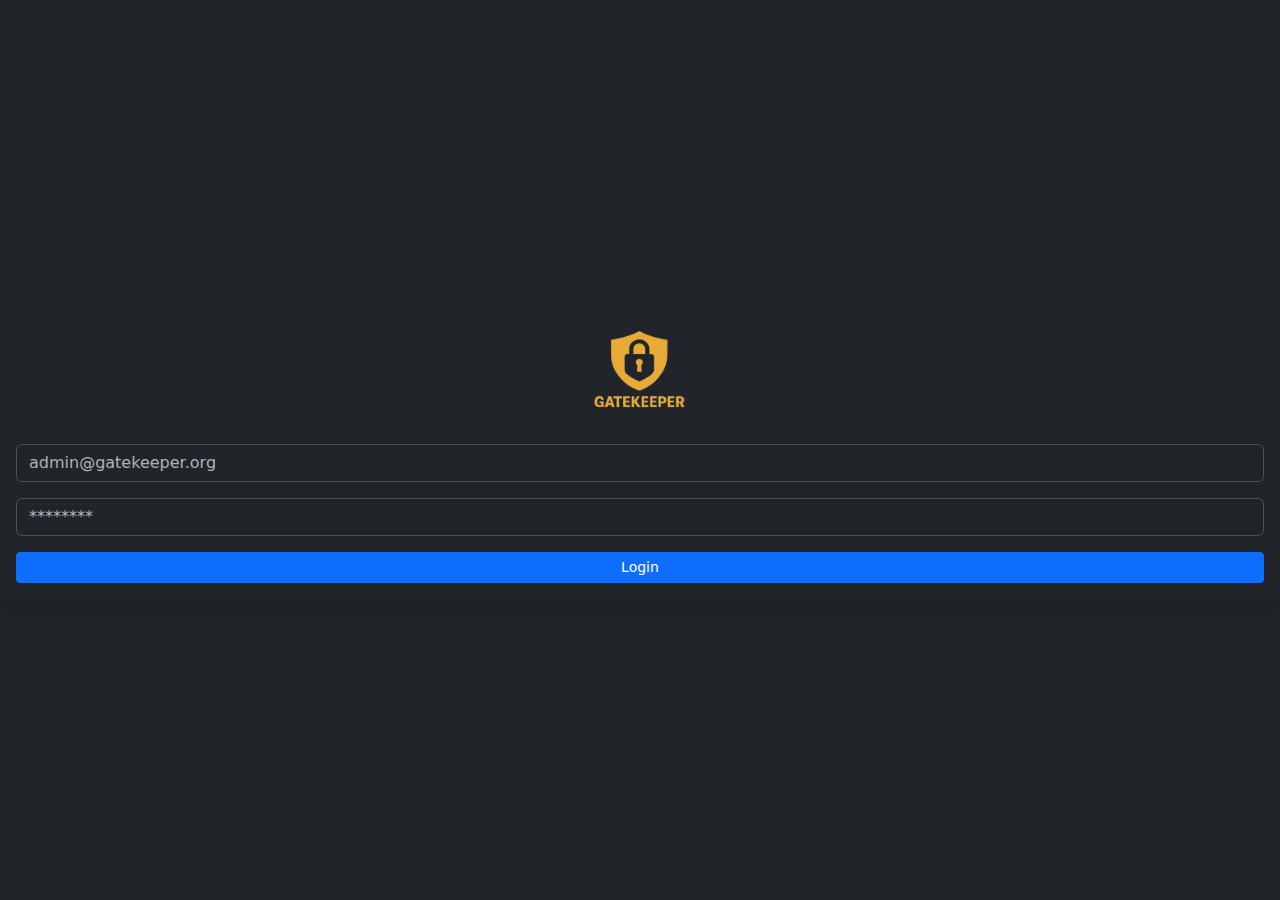
<file: Gatekeeper.Client/index.html>
<!DOCTYPE html>
<html>

<head>
    <meta charset="UTF-8" />
    <title>Gatekeeper</title>
    <link href="https://cdn.jsdelivr.net/npm/bootstrap@5.3.3/dist/css/bootstrap.min.css" rel="stylesheet" />
</head>

<body>
    asd
    <script>
        function main() {
            window.location.href = "./login/login.html";
        }
        document.addEventListener("DOMContentLoaded", main());
    </script>
</body>

</html>
</file>
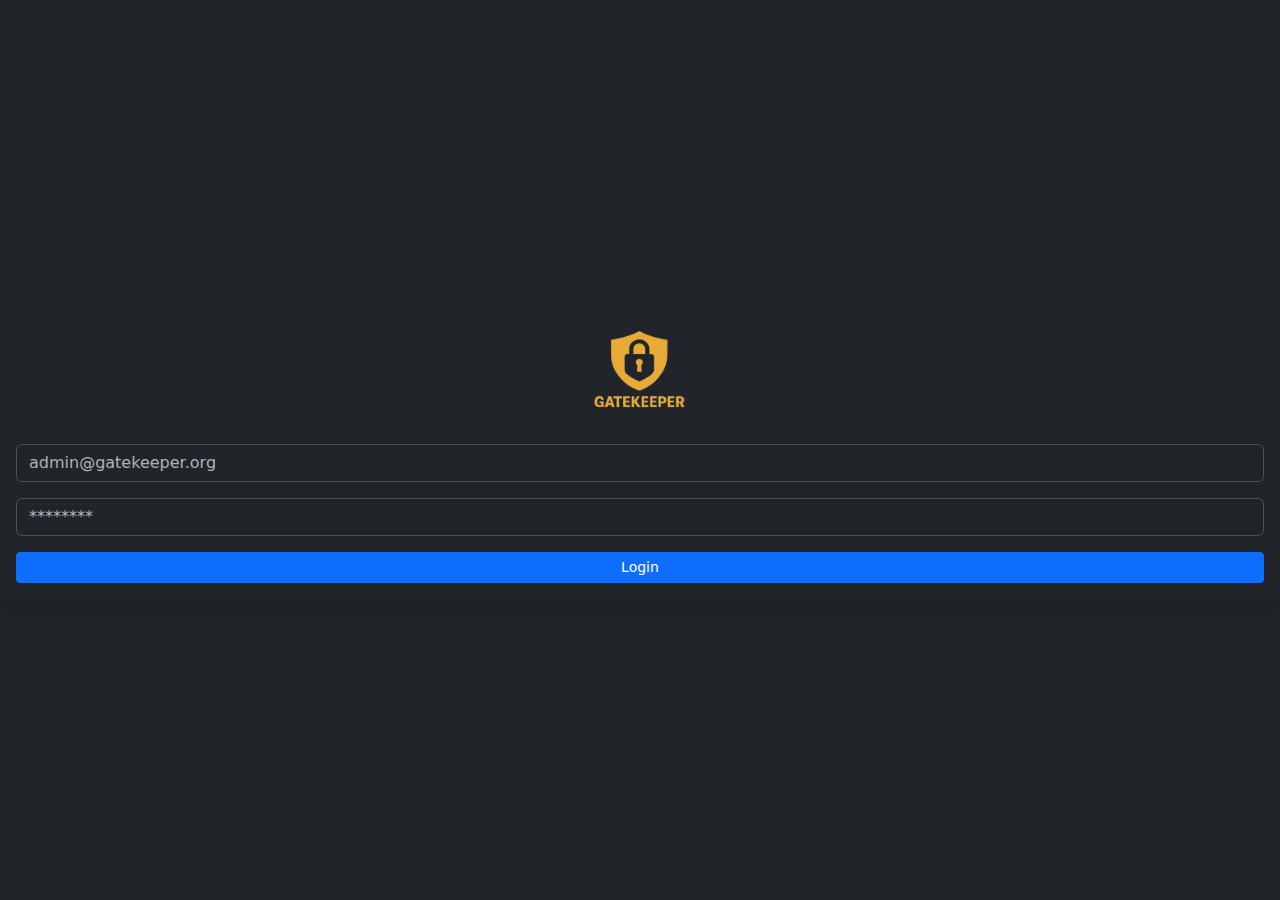
<file: Gatekeeper.Client/login/login.html>
<!DOCTYPE html>
<html lang="en">

<head>
  <meta charset="UTF-8" />
  <meta name="viewport" content="width=device-width, initial-scale=1.0" />
  <title>Gatekeeper Login</title>
  <link href="https://cdn.jsdelivr.net/npm/bootstrap@5.3.3/dist/css/bootstrap.min.css" rel="stylesheet" />
  <link href="./login.css" rel="stylesheet" />
  <link rel="icon" type="image/x-icon" href="../logo.png">
</head>

<body data-bs-theme="dark">
  <div id="loginPage" class="login-container d-flex justify-content-center align-items-center vh-100">
    <div class="card w-100 w-sm-50 border-0 shadow">
      <div class="card-body">
        <div class="d-flex mb-4">
          <div class="mx-auto">
            <a class="navbar-brand m-0" href="#"
              onclick="document.getElementById('mainPage').classList.remove('d-none'); document.getElementById('loginPage').classList.add('d-none');">
              <img src="../logo.png" alt="Gatekeeper Logo" height="100" class="d-inline-block align-text-top" />
            </a>
          </div>
        </div>
        <form id="loginForm">
          <div class="mb-3">
            <input type="text" class="form-control" id="username" placeholder="admin@gatekeeper.org" required />
          </div>
          <div class="mb-3">
            <input type="password" class="form-control" id="password" placeholder="********" required />
          </div>
          <button type="submit" class="btn btn-sm btn-primary w-100">Login</button>
        </form>
      </div>
    </div>
  </div>
  <script src="https://cdn.jsdelivr.net/npm/bootstrap@5.3.3/dist/js/bootstrap.bundle.min.js"></script>
  <script src="./login.js"></script>
</body>

</html>
</file>
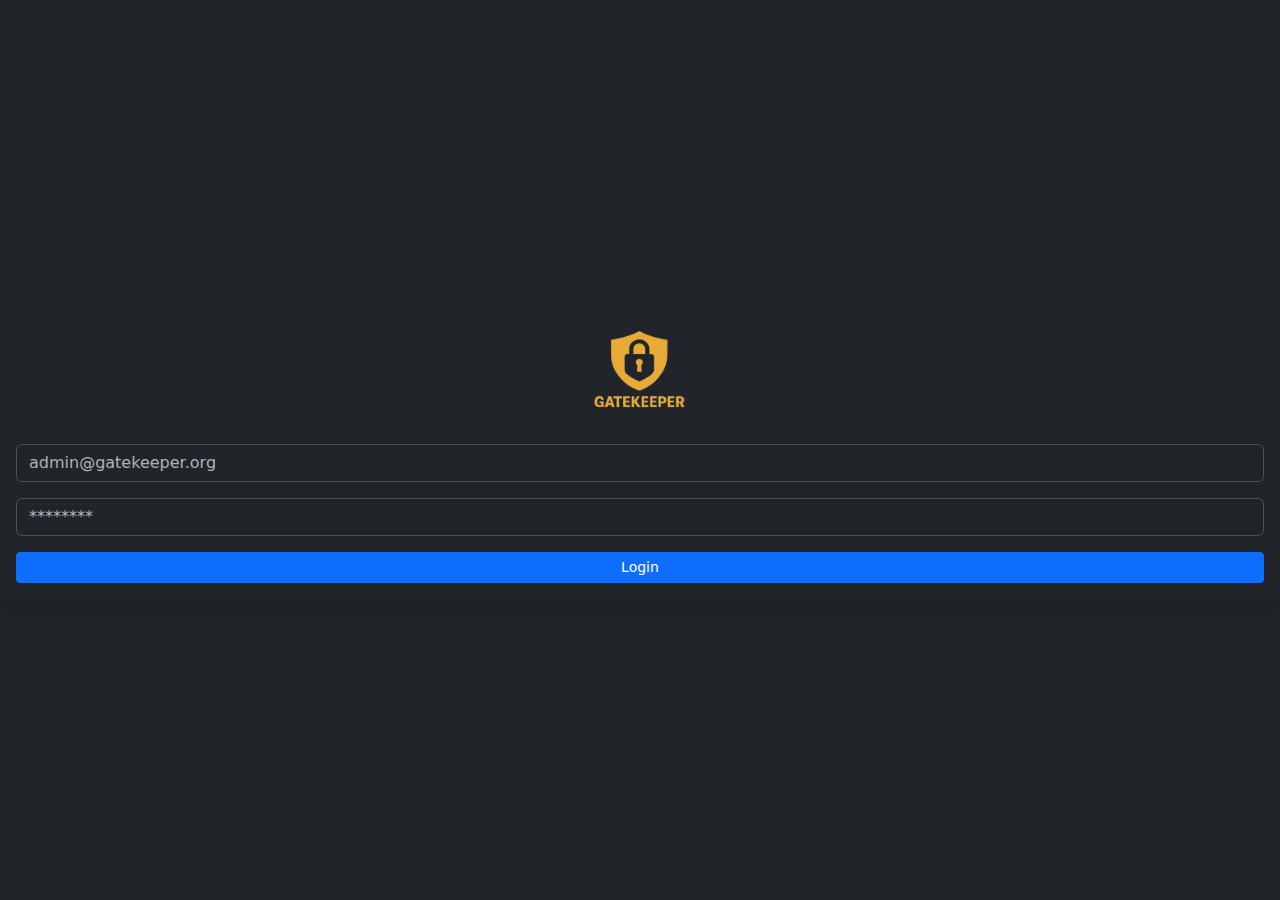
<file: Gatekeeper.Client/test/test.html>
<!DOCTYPE html>
<html lang="en">

<head>
    <meta charset="UTF-8" />
    <meta name="viewport" content="width=device-width, initial-scale=1.0" />
    <title>Gatekeeper Tester</title>
    <link href="https://cdn.jsdelivr.net/npm/bootstrap@5.3.3/dist/css/bootstrap.min.css" rel="stylesheet" />
    <link rel="stylesheet" href="./test.css" />
    <link rel="icon" type="image/x-icon" href="../logo.png">
</head>

<body data-bs-theme="dark">
    <nav class="navbar bg-dark">
        <div class="d-flex w-100 justify-content-between">
            <a class="navbar-brand m-0" href="#"
                onclick="document.getElementById('mainPage').classList.remove('d-none'); document.getElementById('loginPage').classList.add('d-none');"
                style="margin-left: 48px !important">
                <img src="../logo.png" alt="Gatekeeper Logo" height="70" class="d-inline-block align-text-top" />
            </a>
            <div class="d-flex align-items-center justify-content-end">
                <div class="me-3" style="cursor: pointer;">
                    <a href="../main/main.html" class="text-white"><u>Rules</u></a>
                </div>
                <div class="me-3" style="cursor: pointer;">
                    <a href="../user/user.html" class="text-white"><u>Users</u></a>
                </div>
                <button class="btn btn-sm btn-outline-danger align-self-center me-2" type="button" onclick="logout()">
                    Log out <i class="fa fa-sign-out"></i>
                </button>

            </div>
    </nav>
    <div class="container mt-3">
        <h2 class="mb-4">Request Tester</h2>

        <form id="httpForm" class="mb-4">
            <div class="row mb-2">
                <div class="col-sm-2">
                    <select class="form-select" id="httpMethod">
                        <option value="GET">GET</option>
                        <option value="POST">POST</option>
                        <option value="PUT">PUT</option>
                        <option value="PATCH">PATCH</option>
                        <option value="DELETE">DELETE</option>
                    </select>
                </div>
                <div class="col-sm-10">
                    <input type="text" class="form-control" id="httpUrl" placeholder="Enter URL (e.g., /api/gk/rules)"
                        required />
                </div>
            </div>
            <div class="mb-2">
                <textarea class="form-control" id="httpBody" rows="5"
                    placeholder="Request body (JSON) - optional for GET/DELETE"></textarea>
            </div>
            <button type="submit" class="btn btn-warning">Send Request</button>
        </form>

        <div id="responseAlert" class="alert d-none" role="alert"></div>
        <label for="responseText" class="form-label mt-3">Response JSON:</label>
        <textarea class="form-control" id="responseText" rows="6" readonly></textarea>
    </div>

    <script src="./test.js"></script>
</body>

</html>
</file>
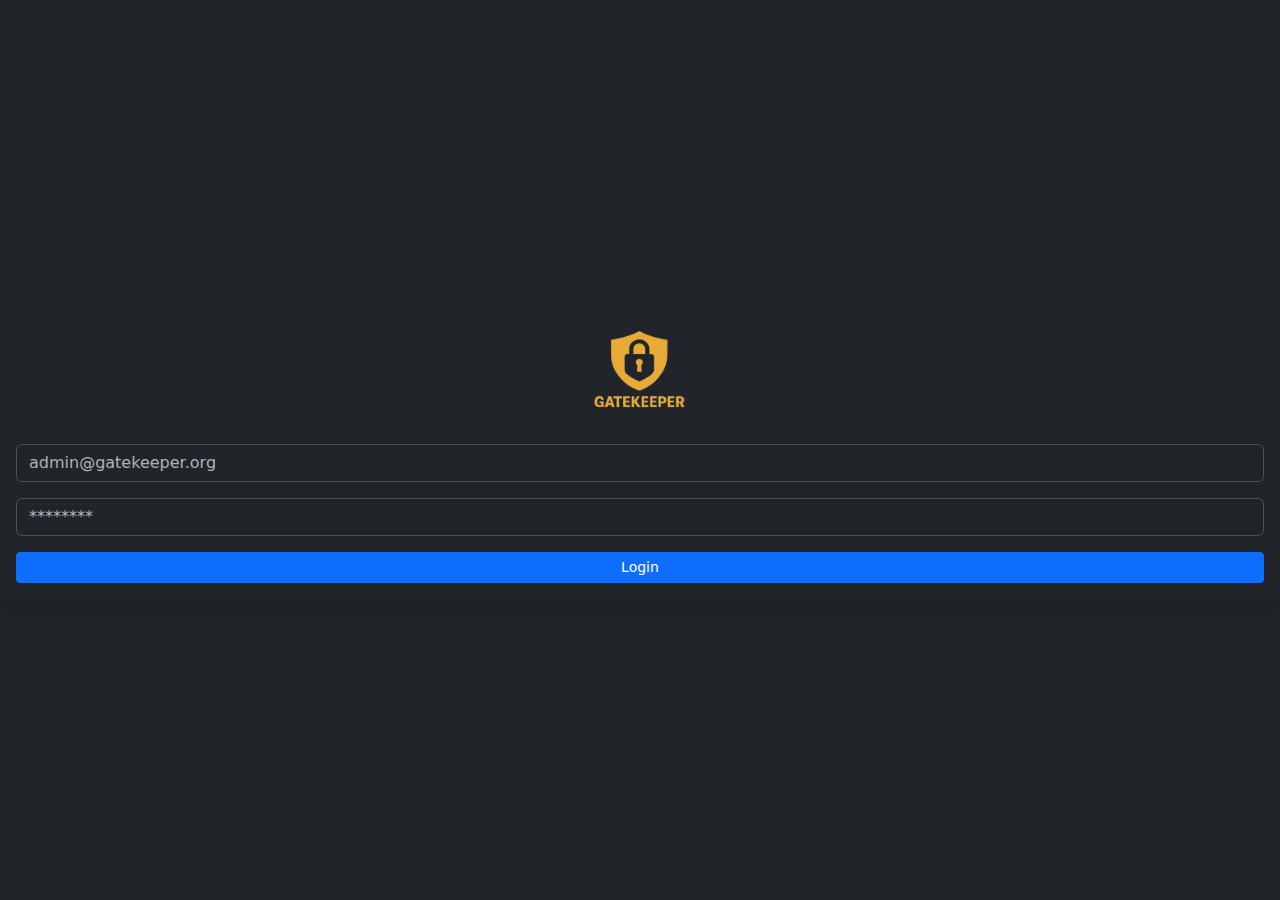
<file: Gatekeeper.Client/user/user.html>
<!DOCTYPE html>
<html lang="en">

<head>
    <meta charset="UTF-8">
    <meta name="viewport" content="width=device-width, initial-scale=1.0">
    <title>User Management</title>
    <link href="https://cdn.jsdelivr.net/npm/bootstrap@5.3.0/dist/css/bootstrap.min.css" rel="stylesheet">
    <link href="https://cdnjs.cloudflare.com/ajax/libs/font-awesome/6.0.0/css/all.min.css" rel="stylesheet">
    <link rel="stylesheet" href="user.css">
    <link rel="icon" type="image/x-icon" href="../logo.png">
</head>

<body data-bs-theme="dark">
    <nav class="navbar bg-dark">
        <div class="d-flex w-100 justify-content-between">
            <a class="navbar-brand m-0" href="#"
                onclick="document.getElementById('mainPage').classList.remove('d-none'); document.getElementById('loginPage').classList.add('d-none');"
                style="margin-left: 48px !important">
                <img src="../logo.png" alt="Gatekeeper Logo" height="70" class="d-inline-block align-text-top" />
            </a>
            <div class="d-flex align-items-center justify-content-end">
                <div class="me-3" style="cursor: pointer;">
                    <a href="../test/test.html" class="text-white"><u>Tester</u></a>
                </div>
                <div class="me-3" style="cursor: pointer;">
                    <a href="../main/main.html" class="text-white"><u>Rules</u></a>
                </div>
                <button class="btn btn-sm btn-outline-danger align-self-center me-2" type="button" onclick="logout()">
                    Log out <i class="fa fa-sign-out"></i>
                </button>

            </div>
    </nav>
    <div class="main-container">
        <h2 class="text-white mb-4">Users</h2>
        <div id="userList" class="endpoint-list mb-4"></div>

        <div class="mb-3">
            <button id="addUserBtn" class="btn btn-sm btn-warning">
                Add User <i class="fa fa-plus-circle ms-1"></i>
            </button>
        </div>

    </div>

    <script src="user.js"></script>
</body>

</html>
</file>
<file: Gatekeeper.Client/login/login.css>
body {
  background-color: #212529;
}
.login-container {
  display: flex;
  justify-content: center;
  align-items: center;
}
</file>
<file: Gatekeeper.Client/test/test.css>
body {
  background-color: #212529;
  color: white;
}

textarea {
  background-color: #1e1e1e;
  color: #00ff00;
  font-family: monospace;
}
</file>
<file: Gatekeeper.Client/user/user.css>
body {
  background-color: #212529;
}
.main-container {
  margin: 4rem 3rem;
}
.user-item {
  border: 1px solid #495057;
  padding: 15px;
  margin-bottom: 15px;
  border-radius: 5px;
  background-color: #343a40;
}
.endpoint-list {
  max-height: 400px;
  overflow-y: auto;
}
</file>
